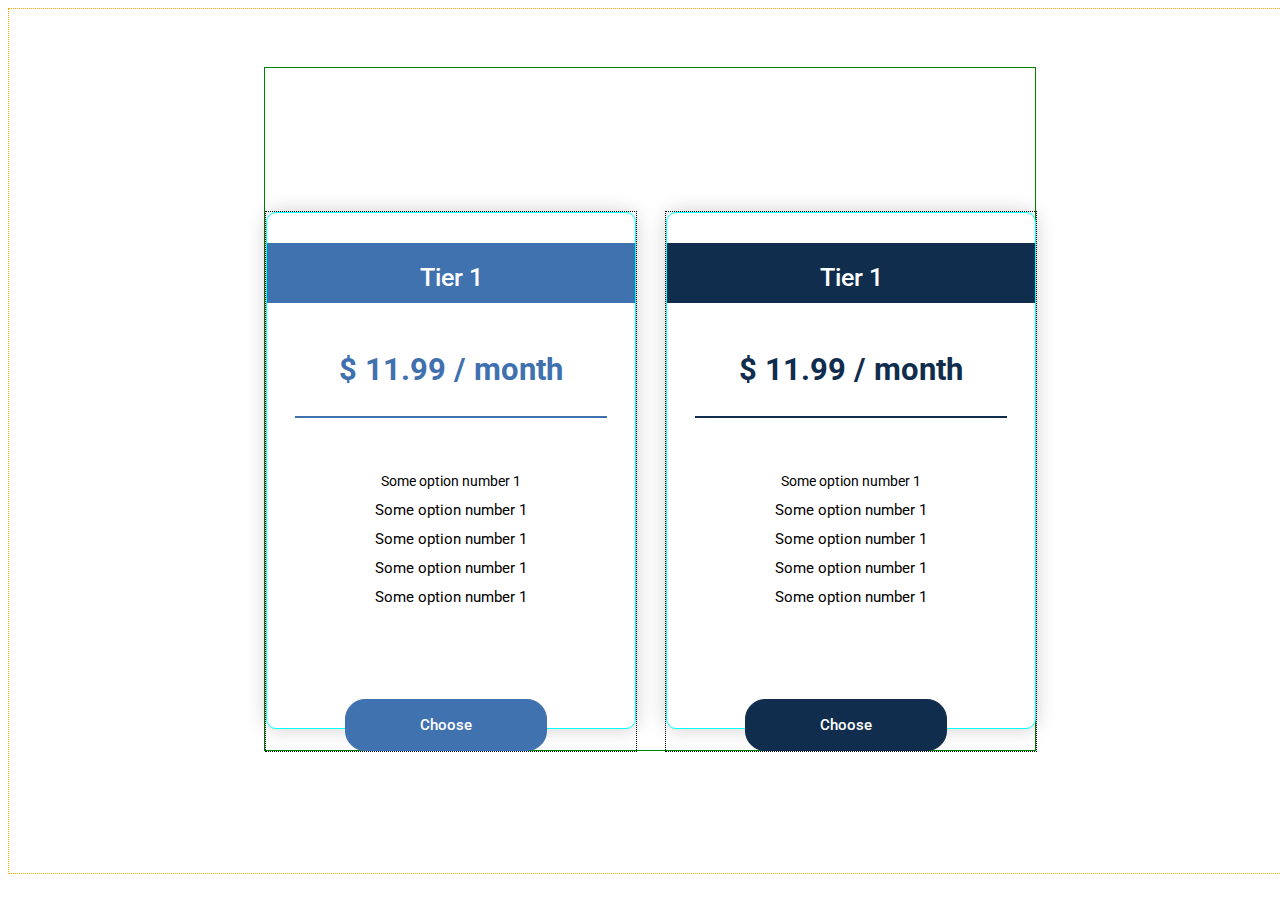
<file: pricecard.html>
<!DOCTYPE html>
<html lang="en">
<head>
    <meta charset="UTF-8">
    <meta name="viewport" content="width=device-width, initial-scale=1.0">
    <link rel="stylesheet" href="stylecard.css">
    <link rel="preconnect" href="https://fonts.googleapis.com">
    <link rel="preconnect" href="https://fonts.gstatic.com" crossorigin>
    <link href="https://fonts.googleapis.com/css2?family=Montserrat:ital,wght@0,100..900;1,100..900&family=Playfair+Display:ital,wght@0,400..900;1,400..900&family=Roboto:ital,wght@0,100..900;1,100..900&display=swap" rel="stylesheet">
    <title>Price</title>
</head>
<body>
    <section class="price-section-wrapper">
        <div class="price-container">
            
        <!--First card -->
            <div class="price-card-wrapper">  
                <div class="price-card">
                    <div class="card-header">
                        <p class="card-header-text">Tier 1</p>
                    </div>
                    <p class="price-text">$ 11.99 <span class="price-text-first"> / month </span></p>
                    <hr class="price-card-line">
                    <div class="price-card-options-wrapper">
                        <ul class="price-card-options">
                            <li class="first-price-option">Some option number 1</li>
                            <li>Some option number 1</li>
                            <li>Some option number 1</li>
                            <li>Some option number 1</li>
                            <li>Some option number 1</li>
                        </ul>
                    </div>
                </div>
                <button name="Choose" type="button" class="butt-choose"><span class="price-card-butt-text">Choose </span></button>
            </div>
            <!-- Second card -->
            <div class="second-price-card-wrapper">  
                <div class="second-price-card">
                    <div class="second-card-header">
                        <p class="second-card-header-text">Tier 1</p>
                    </div>
                    <p class="second-price-text">$ 11.99 <span class="second-price-text-first"> / month </span></p>
                    <hr class="second-price-card-line">
                    <div class="second-price-card-options-wrapper">
                        <ul class="second-price-card-options">
                            <li class="first-price-option">Some option number 1</li>
                            <li>Some option number 1</li>
                            <li>Some option number 1</li>
                            <li>Some option number 1</li>
                            <li>Some option number 1</li>
                        </ul>
                    </div>
                </div>
                <button name="Choose" type="button" class="second-butt-choose"><span class="price-card-butt-text">Choose </span></button>
            </div>
        </div>
    </section>
</body>
</html>
</file>
<file: stylecard.css>
.price-section-wrapper{
    width: 1280px;
    height: 863.5px;
    border: 1px orange dotted;
}

.price-container{
    width:772px;
    height: 684px;
    background-color:white;
    margin: 58px 255px 121.5px 255px;
    text-align: center;
    border:1px solid green;
    display: flex;
    flex-direction: row;
    box-sizing: border-box;   
}


/* First card */
.price-card-wrapper{
    width: 372px;
    height: 541px;
    position: relative;
    border: 1px black dotted;
    box-sizing:border-box;
    margin:0px;
    margin-top: 143px;
    margin-right: 28px;
}
.price-card{
    width: 370px;
    height:517px;
    border: 1px aqua solid;
    box-sizing:border-box;
    padding: 0px; 
    box-shadow: 0px 0px 20px 0px rgba(0, 0, 0, 0.2);
    border-radius:10px;
}

.card-header{
    width: 100%;
    height: 60px;
    background-color: #3F72AF;
    border: 1px #3F72AF solid;
    margin-top: 30px;
    padding: 0px;
    box-sizing:border-box;
   margin-bottom: 50.5px; 
   
}

.card-header-text{
    font-family: Roboto;
    font-weight: 500;
    font-size: 25px;
    line-height: 100%;
    letter-spacing: 0%;
    text-align: center;
    color: #FFFFFF;
    margin:0px;
    height: 18px;
    margin-top: 21px;    
}

.price-text{
    font-family: Roboto;
    font-weight: 700;
    font-size: 31px;
    line-height: 100%;
    letter-spacing: 0%;
    text-align: center;
    color: #3F71AF;
}

.span-text-first{
    font-family: Roboto;
font-weight: 700;
font-size: 20px;
line-height: 100%;
letter-spacing: 0%;
text-align: center;
color: #3F71AF;

}
.price-card-line{
    width:310px;
    border: 1px solid #3F71AF;
    margin-bottom: 49px;
}

.price-card-options-wrapper{
    width:153px;
    height: 175px;
    margin-left: auto;
    margin-right: auto;
}

.price-card-options{
    font-family: Roboto;
    font-weight: 400;
    font-size: 15px;
    line-height: 29px;
    letter-spacing: 0%;
    text-align: left;
    list-style-type: none;
    margin: 0px;
    padding:0px;
    
    
   }
   


.first-price-option{
font-size: 14px;

text-align: center;
}
.butt-choose{
    width:202px;
    height: 52px;
    position:absolute;
    bottom:0px;
    left: 79px;
    border-radius: 20px;
    background-color: #3F72AF;
    border: 1px solid #3F72AF;

}

.price-card-butt-text{
    font-family: Roboto;
    font-weight: 500;
    font-size: 15px;
    line-height: 100%;
    letter-spacing: 0%;
    text-align: center;
    color:#FFFFFF;

}

/* Second card */
.second-price-card-wrapper{
    width: 372px;
    height: 541px;
    position: relative;
    border: 1px black dotted;
    box-sizing:border-box;
    margin:0px;
    margin-top: 143px;
}
.second-price-card{
    width: 370px;
    height:517px;
    border: 1px aqua solid;
    box-sizing:border-box;
    padding: 0px; 
    box-shadow: 0px 0px 20px 0px rgba(0, 0, 0, 0.2);
    border-radius:10px;
}

.second-card-header{
    width: 100%;
    height: 60px;
    background-color: #112D4E;
    border: 1px #112D4E solid;
    margin-top: 30px;
    padding: 0px;
    box-sizing:border-box;
   margin-bottom: 50.5px; 
   
}

.second-card-header-text{
    font-family: Roboto;
    font-weight: 500;
    font-size: 25px;
    line-height: 100%;
    letter-spacing: 0%;
    text-align: center;
    color: #FFFFFF;
    margin:0px;
    height: 18px;
    margin-top: 21px;    
}

.second-price-text{
    font-family: Roboto;
    font-weight: 700;
    font-size: 31px;
    line-height: 100%;
    letter-spacing: 0%;
    text-align: center;
    color: #112D4E;
}

.second-span-text-first{
    font-family: Roboto;
font-weight: 700;
font-size: 20px;
line-height: 100%;
letter-spacing: 0%;
text-align: center;
color: #112D4E

}
.second-price-card-line{
    width:310px;
    border: 1px solid #112D4E;
    margin-bottom: 49px;
}

.second-price-card-options-wrapper{
    width:153px;
    height: 175px;
    margin-left: auto;
    margin-right: auto;
}

.second-price-card-options{
    font-family: Roboto;
    font-weight: 400;
    font-size: 15px;
    line-height: 29px;
    letter-spacing: 0%;
    text-align: left;
    list-style-type: none;
    margin: 0px;
    padding:0px;    
   }
   


.first-price-option{
font-size: 14px;

text-align: center;
}
.second-butt-choose{
    width:202px;
    height: 52px;
    position:absolute;
    bottom:0px;
    left: 79px;
    border-radius: 20px;
    background-color: #112D4E;
    border: 1px solid #112D4E;

}

.price-card-butt-text{
    font-family: Roboto;
    font-weight: 500;
    font-size: 15px;
    line-height: 100%;
    letter-spacing: 0%;
    text-align: center;
    color:#FFFFFF;

}
</file>
